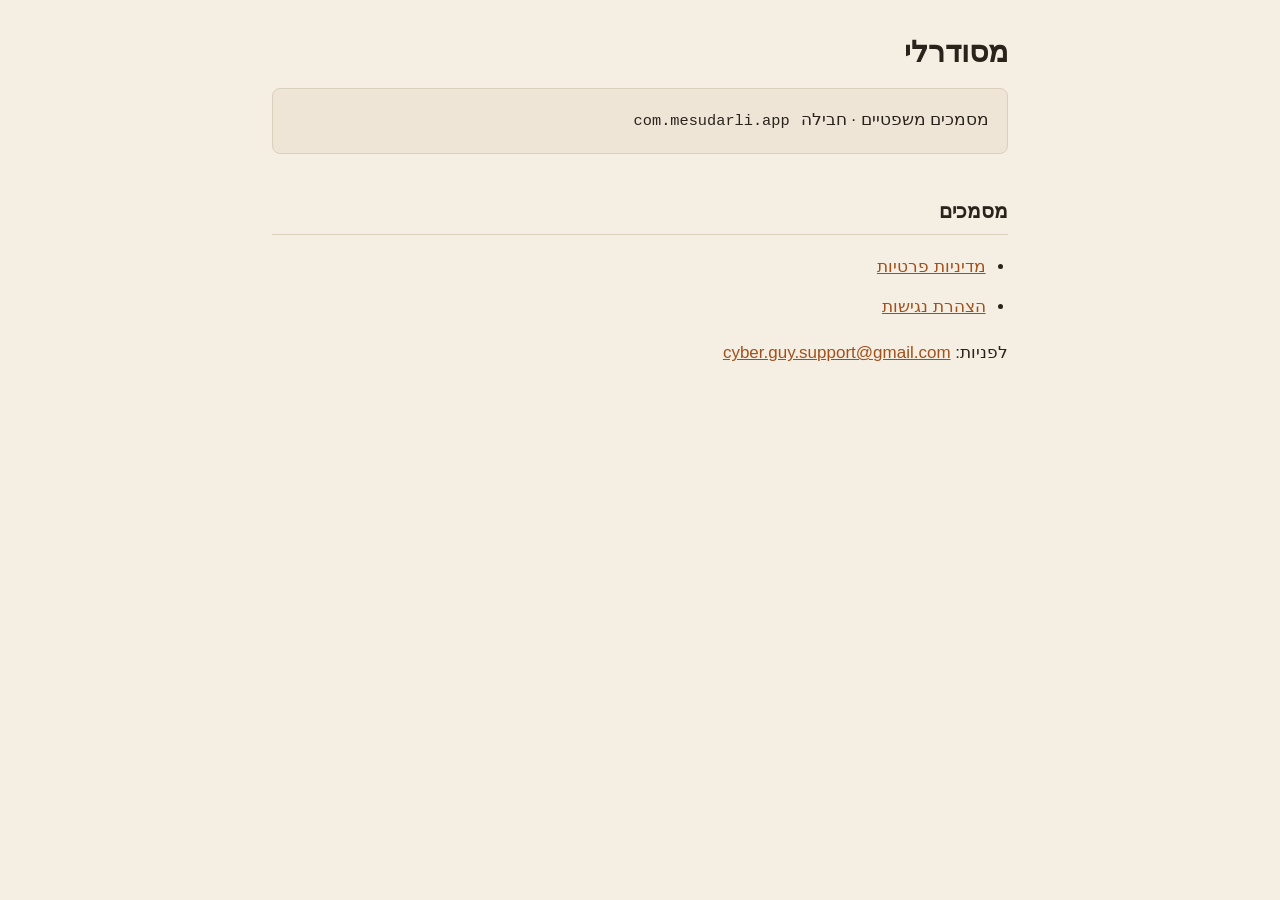
<file: index.html>
<!DOCTYPE html>
<html lang="he" dir="rtl">
<head>
<meta charset="utf-8">
<meta name="viewport" content="width=device-width, initial-scale=1">
<title>מסודרלי — מסמכים משפטיים</title>
<link rel="stylesheet" href="style.css">
</head>
<body>
<main>
<h1>מסודרלי</h1>
<p class="meta">מסמכים משפטיים · חבילה <code>com.mesudarli.app</code></p>
<h2>מסמכים</h2>
<ul>
<li><a href="privacy-policy/">מדיניות פרטיות</a></li>
<li><a href="accessibility/">הצהרת נגישות</a></li>
</ul>
<p>לפניות: <a href="mailto:cyber.guy.support@gmail.com">cyber.guy.support@gmail.com</a></p>
</main>
</body>
</html>
</file>
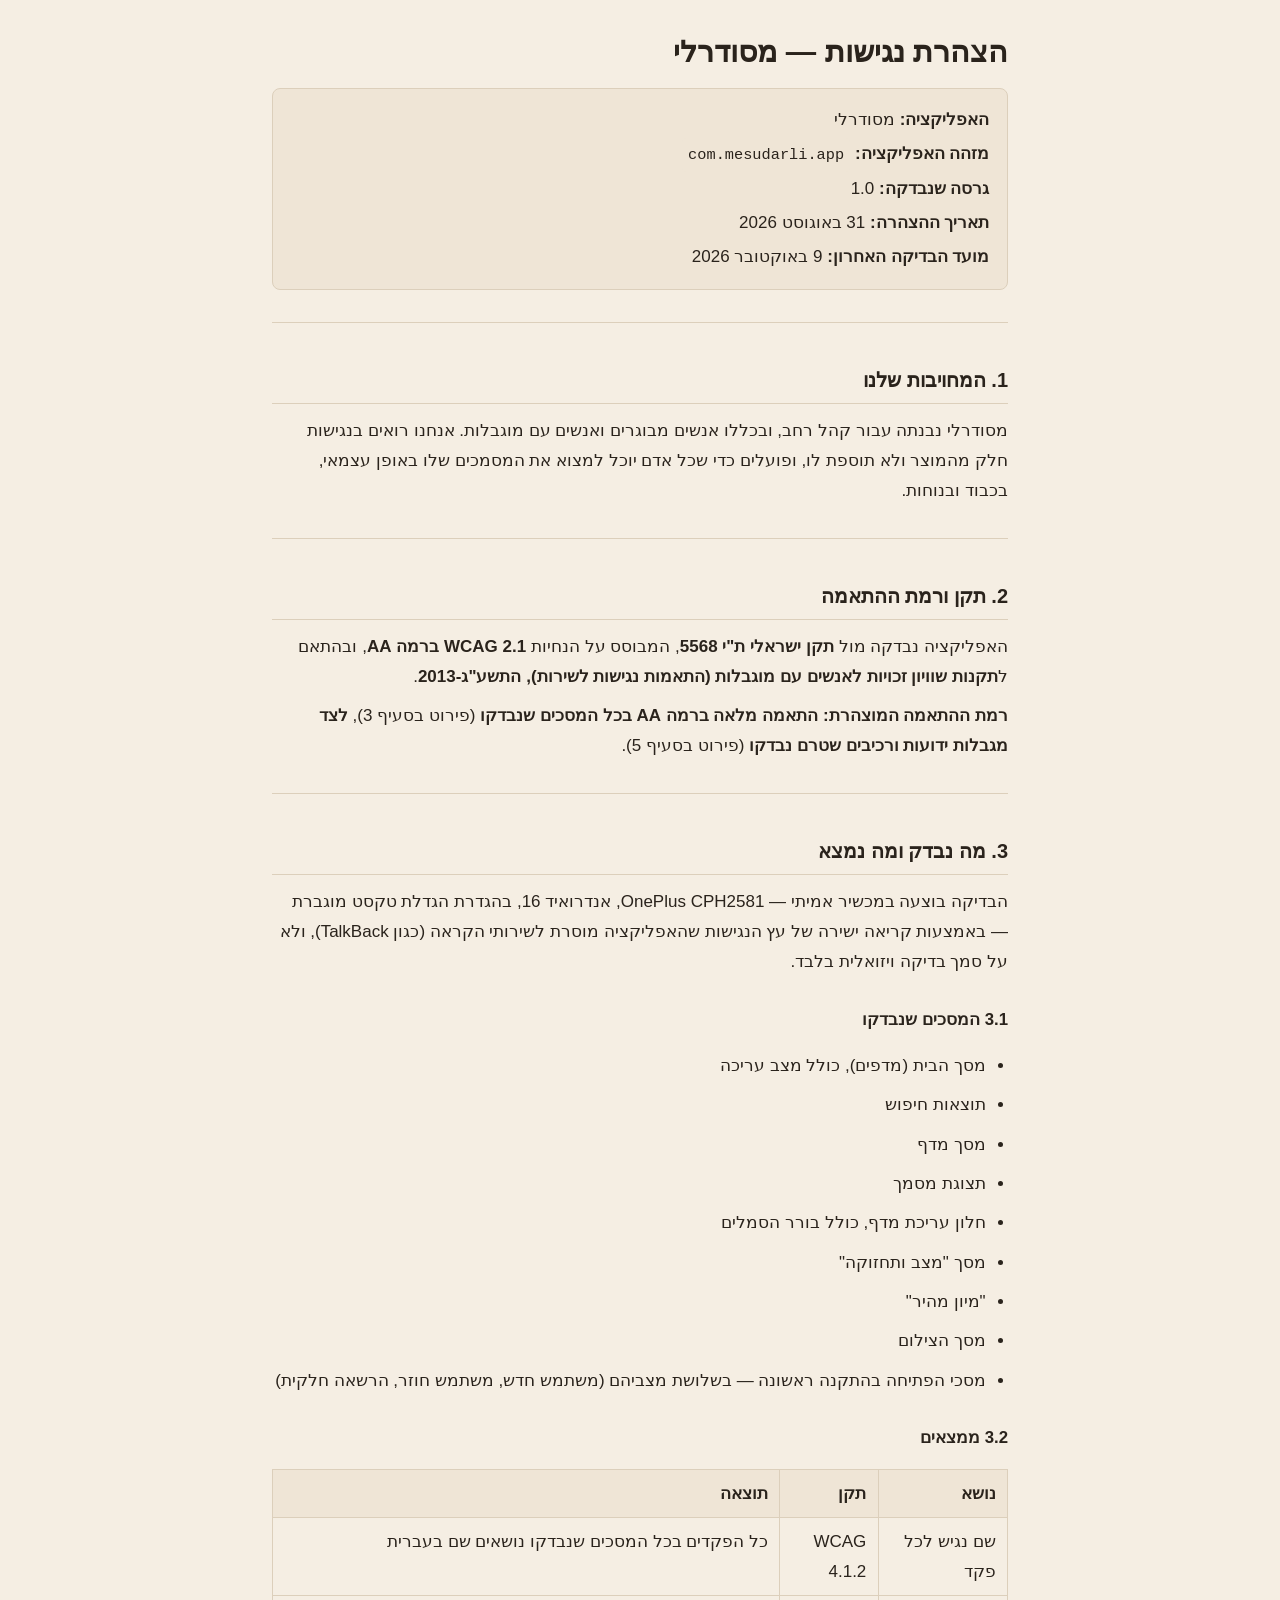
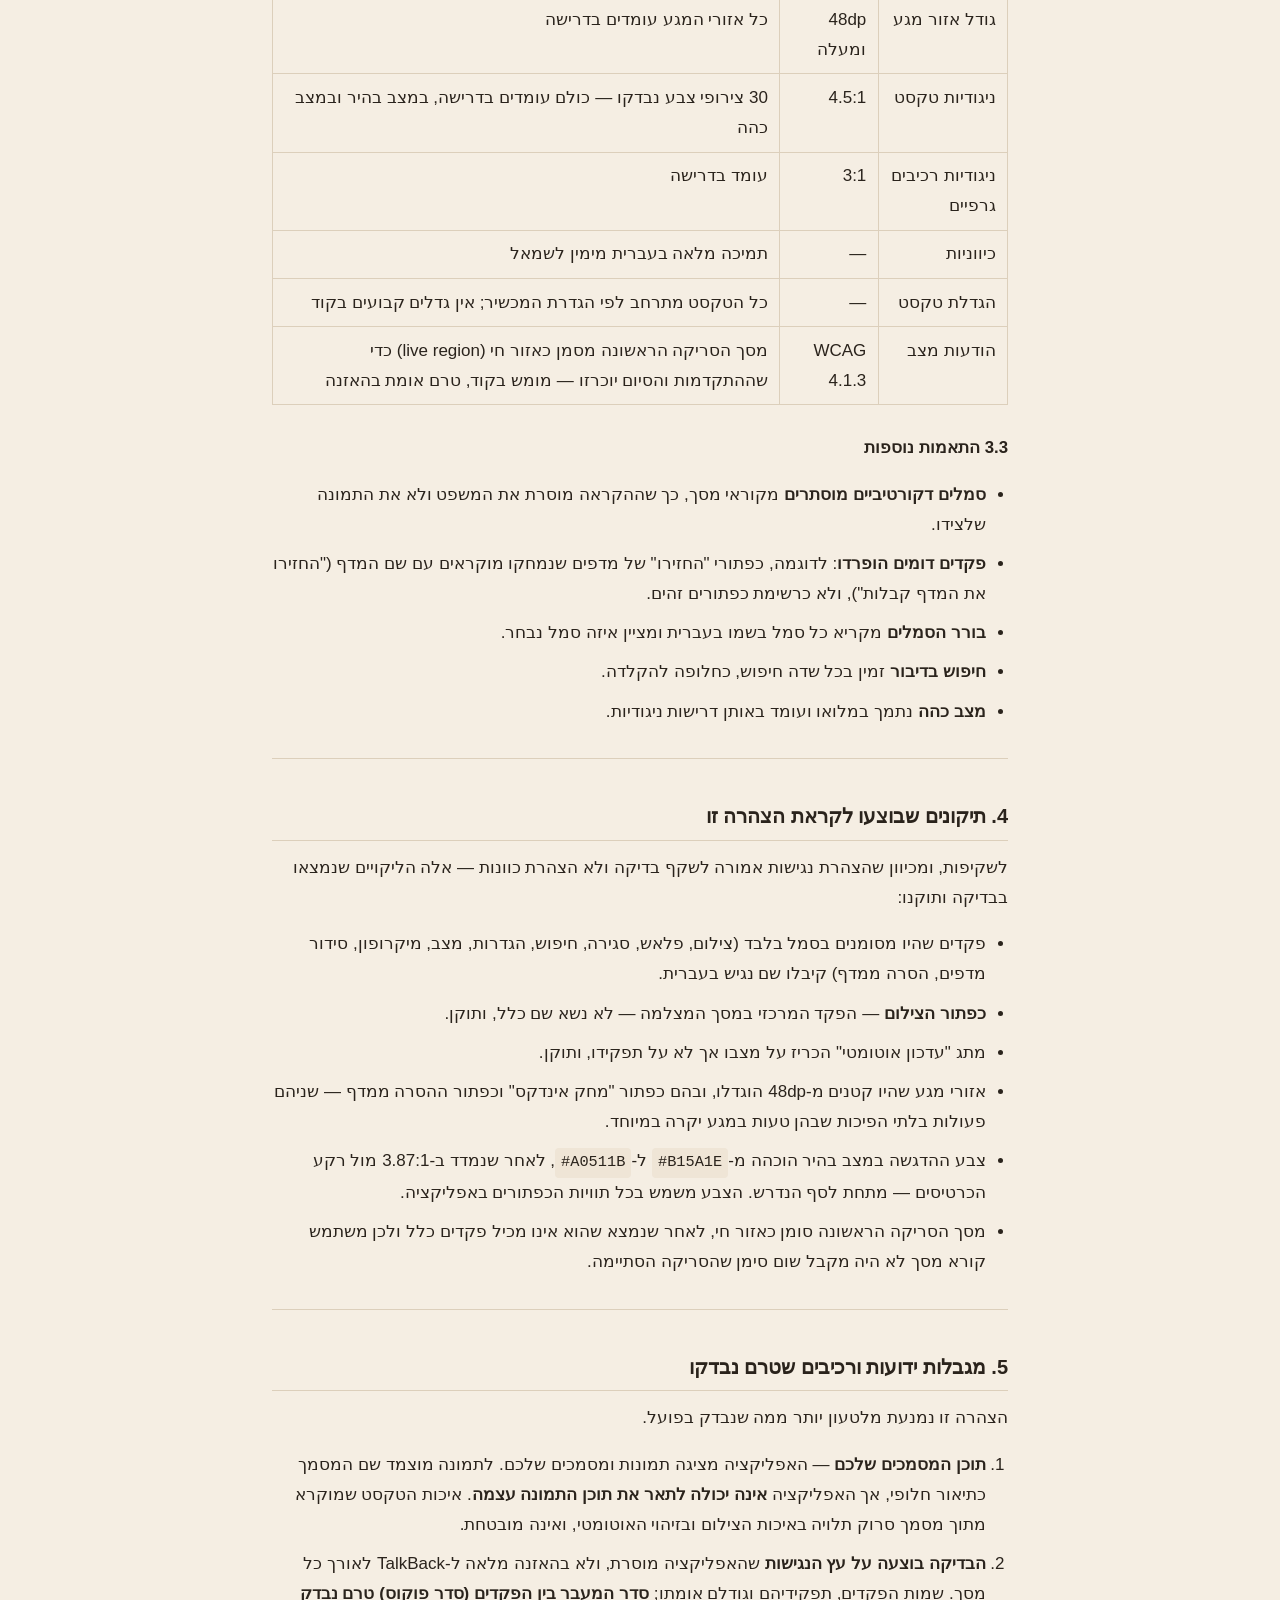
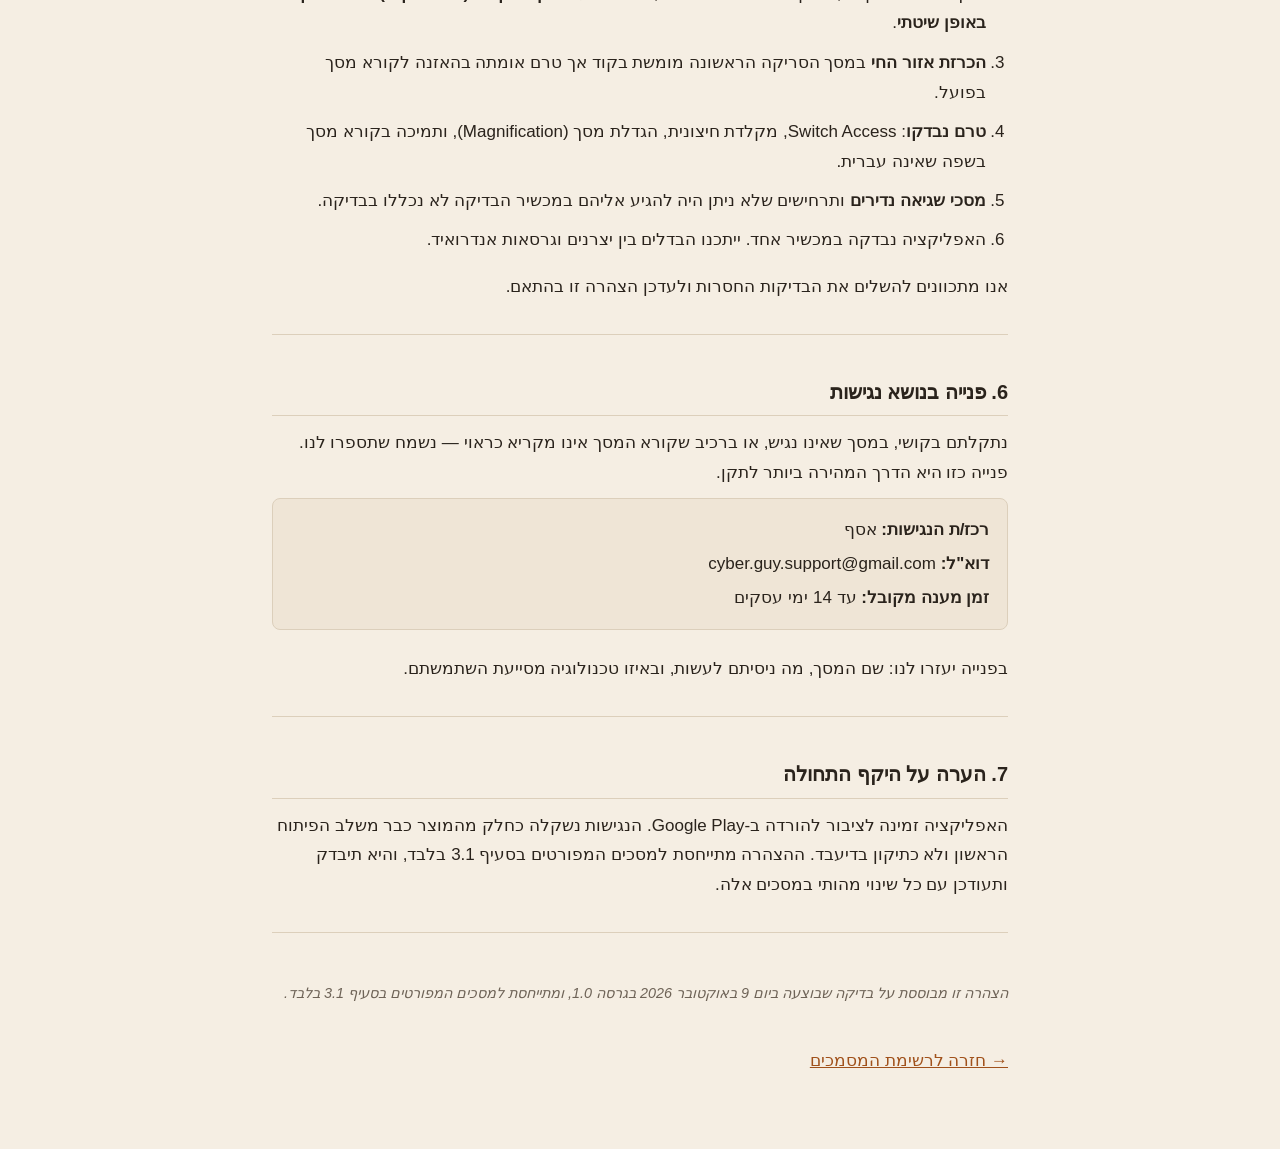
<file: accessibility/index.html>
<!DOCTYPE html>
<html lang="he" dir="rtl">
<head>
<meta charset="utf-8">
<meta name="viewport" content="width=device-width, initial-scale=1">
<title>הצהרת נגישות — מסודרלי</title>
<link rel="stylesheet" href="../style.css">
</head>
<body>
<main>
<h1>הצהרת נגישות — מסודרלי</h1>
<p class="meta"><strong>האפליקציה:</strong> מסודרלי<br><strong>מזהה האפליקציה:</strong> <code>com.mesudarli.app</code><br><strong>גרסה שנבדקה:</strong> 1.0<br><strong>תאריך ההצהרה:</strong> 31 באוגוסט 2026<br><strong>מועד הבדיקה האחרון:</strong> 9 באוקטובר 2026</p>
<hr>
<h2>1. המחויבות שלנו</h2>
<p>מסודרלי נבנתה עבור קהל רחב, ובכללו אנשים מבוגרים ואנשים עם מוגבלות. אנחנו רואים בנגישות חלק מהמוצר ולא תוספת לו, ופועלים כדי שכל אדם יוכל למצוא את המסמכים שלו באופן עצמאי, בכבוד ובנוחות.</p>
<hr>
<h2>2. תקן ורמת ההתאמה</h2>
<p>האפליקציה נבדקה מול <strong>תקן ישראלי ת&quot;י 5568</strong>, המבוסס על הנחיות <strong>WCAG 2.1 ברמה AA</strong>, ובהתאם ל<strong>תקנות שוויון זכויות לאנשים עם מוגבלות (התאמות נגישות לשירות), התשע&quot;ג‑2013</strong>.</p>
<p><strong>רמת ההתאמה המוצהרת: התאמה מלאה ברמה AA בכל המסכים שנבדקו</strong> (פירוט בסעיף 3), <strong>לצד מגבלות ידועות ורכיבים שטרם נבדקו</strong> (פירוט בסעיף 5).</p>
<hr>
<h2>3. מה נבדק ומה נמצא</h2>
<p>הבדיקה בוצעה במכשיר אמיתי — OnePlus CPH2581, אנדרואיד 16, בהגדרת הגדלת טקסט מוגברת — באמצעות קריאה ישירה של עץ הנגישות שהאפליקציה מוסרת לשירותי הקראה (כגון TalkBack), ולא על סמך בדיקה ויזואלית בלבד.</p>
<h3>3.1 המסכים שנבדקו</h3>
<ul><li>מסך הבית (מדפים), כולל מצב עריכה</li><li>תוצאות חיפוש</li><li>מסך מדף</li><li>תצוגת מסמך</li><li>חלון עריכת מדף, כולל בורר הסמלים</li><li>מסך &quot;מצב ותחזוקה&quot;</li><li>&quot;מיון מהיר&quot;</li><li>מסך הצילום</li><li>מסכי הפתיחה בהתקנה ראשונה — בשלושת מצביהם (משתמש חדש, משתמש חוזר, הרשאה חלקית)</li></ul>
<h3>3.2 ממצאים</h3>
<table>
<tr><th>נושא</th><th>תקן</th><th>תוצאה</th></tr>
<tr><td>שם נגיש לכל פקד</td><td>WCAG 4.1.2</td><td>כל הפקדים בכל המסכים שנבדקו נושאים שם בעברית</td></tr>
<tr><td>גודל אזור מגע</td><td>48dp ומעלה</td><td>כל אזורי המגע עומדים בדרישה</td></tr>
<tr><td>ניגודיות טקסט</td><td>4.5:1</td><td>30 צירופי צבע נבדקו — כולם עומדים בדרישה, במצב בהיר ובמצב כהה</td></tr>
<tr><td>ניגודיות רכיבים גרפיים</td><td>3:1</td><td>עומד בדרישה</td></tr>
<tr><td>כיווניות</td><td>—</td><td>תמיכה מלאה בעברית מימין לשמאל</td></tr>
<tr><td>הגדלת טקסט</td><td>—</td><td>כל הטקסט מתרחב לפי הגדרת המכשיר; אין גדלים קבועים בקוד</td></tr>
<tr><td>הודעות מצב</td><td>WCAG 4.1.3</td><td>מסך הסריקה הראשונה מסמן כאזור חי (live region) כדי שההתקדמות והסיום יוכרזו — מומש בקוד, טרם אומת בהאזנה</td></tr>
</table>
<h3>3.3 התאמות נוספות</h3>
<ul><li><strong>סמלים דקורטיביים מוסתרים</strong> מקוראי מסך, כך שההקראה מוסרת את המשפט ולא את התמונה שלצידו.</li><li><strong>פקדים דומים הופרדו</strong>: לדוגמה, כפתורי &quot;החזירו&quot; של מדפים שנמחקו מוקראים עם שם המדף (&quot;החזירו את המדף קבלות&quot;), ולא כרשימת כפתורים זהים.</li><li><strong>בורר הסמלים</strong> מקריא כל סמל בשמו בעברית ומציין איזה סמל נבחר.</li><li><strong>חיפוש בדיבור</strong> זמין בכל שדה חיפוש, כחלופה להקלדה.</li><li><strong>מצב כהה</strong> נתמך במלואו ועומד באותן דרישות ניגודיות.</li></ul>
<hr>
<h2>4. תיקונים שבוצעו לקראת הצהרה זו</h2>
<p>לשקיפות, ומכיוון שהצהרת נגישות אמורה לשקף בדיקה ולא הצהרת כוונות — אלה הליקויים שנמצאו בבדיקה ותוקנו:</p>
<ul><li>פקדים שהיו מסומנים בסמל בלבד (צילום, פלאש, סגירה, חיפוש, הגדרות, מצב, מיקרופון, סידור מדפים, הסרה ממדף) קיבלו שם נגיש בעברית.</li><li><strong>כפתור הצילום</strong> — הפקד המרכזי במסך המצלמה — לא נשא שם כלל, ותוקן.</li><li>מתג &quot;עדכון אוטומטי&quot; הכריז על מצבו אך לא על תפקידו, ותוקן.</li><li>אזורי מגע שהיו קטנים מ‑48dp הוגדלו, ובהם כפתור &quot;מחק אינדקס&quot; וכפתור ההסרה ממדף — שניהם פעולות בלתי הפיכות שבהן טעות במגע יקרה במיוחד.</li><li>צבע ההדגשה במצב בהיר הוכהה מ‑<code>#B15A1E</code> ל‑<code>#A0511B</code>, לאחר שנמדד ב‑3.87:1 מול רקע הכרטיסים — מתחת לסף הנדרש. הצבע משמש בכל תוויות הכפתורים באפליקציה.</li><li>מסך הסריקה הראשונה סומן כאזור חי, לאחר שנמצא שהוא אינו מכיל פקדים כלל ולכן משתמש קורא מסך לא היה מקבל שום סימן שהסריקה הסתיימה.</li></ul>
<hr>
<h2>5. מגבלות ידועות ורכיבים שטרם נבדקו</h2>
<p>הצהרה זו נמנעת מלטעון יותר ממה שנבדק בפועל.</p>
<ol><li><strong>תוכן המסמכים שלכם</strong> — האפליקציה מציגה תמונות ומסמכים שלכם. לתמונה מוצמד שם המסמך כתיאור חלופי, אך האפליקציה <strong>אינה יכולה לתאר את תוכן התמונה עצמה</strong>. איכות הטקסט שמוקרא מתוך מסמך סרוק תלויה באיכות הצילום ובזיהוי האוטומטי, ואינה מובטחת.</li><li><strong>הבדיקה בוצעה על עץ הנגישות</strong> שהאפליקציה מוסרת, ולא בהאזנה מלאה ל‑TalkBack לאורך כל מסך. שמות הפקדים, תפקידיהם וגודלם אומתו; <strong>סדר המעבר בין הפקדים (סדר פוקוס) טרם נבדק באופן שיטתי</strong>.</li><li><strong>הכרזת אזור החי</strong> במסך הסריקה הראשונה מומשת בקוד אך טרם אומתה בהאזנה לקורא מסך בפועל.</li><li><strong>טרם נבדקו</strong>: Switch Access, מקלדת חיצונית, הגדלת מסך (Magnification), ותמיכה בקורא מסך בשפה שאינה עברית.</li><li><strong>מסכי שגיאה נדירים</strong> ותרחישים שלא ניתן היה להגיע אליהם במכשיר הבדיקה לא נכללו בבדיקה.</li><li>האפליקציה נבדקה במכשיר אחד. ייתכנו הבדלים בין יצרנים וגרסאות אנדרואיד.</li></ol>
<p>אנו מתכוונים להשלים את הבדיקות החסרות ולעדכן הצהרה זו בהתאם.</p>
<hr>
<h2>6. פנייה בנושא נגישות</h2>
<p>נתקלתם בקושי, במסך שאינו נגיש, או ברכיב שקורא המסך אינו מקריא כראוי — נשמח שתספרו לנו. פנייה כזו היא הדרך המהירה ביותר לתקן.</p>
<p class="meta"><strong>רכז/ת הנגישות:</strong> אסף<br><strong>דוא&quot;ל:</strong> cyber.guy.support@gmail.com<br><strong>זמן מענה מקובל:</strong> עד 14 ימי עסקים</p>
<p>בפנייה יעזרו לנו: שם המסך, מה ניסיתם לעשות, ובאיזו טכנולוגיה מסייעת השתמשתם.</p>
<hr>
<h2>7. הערה על היקף התחולה</h2>
<p>האפליקציה זמינה לציבור להורדה ב‑Google Play. הנגישות נשקלה כחלק מהמוצר כבר משלב הפיתוח הראשון ולא כתיקון בדיעבד. ההצהרה מתייחסת למסכים המפורטים בסעיף 3.1 בלבד, והיא תיבדק ותעודכן עם כל שינוי מהותי במסכים אלה.</p>
<hr>
<footer><em>הצהרה זו מבוססת על בדיקה שבוצעה ביום 9 באוקטובר 2026 בגרסה 1.0, ומתייחסת למסכים המפורטים בסעיף 3.1 בלבד.</em></footer>
<p style="margin-top:2.5rem"><a href="../">→ חזרה לרשימת המסמכים</a></p>
</main>
</body>
</html>
</file>
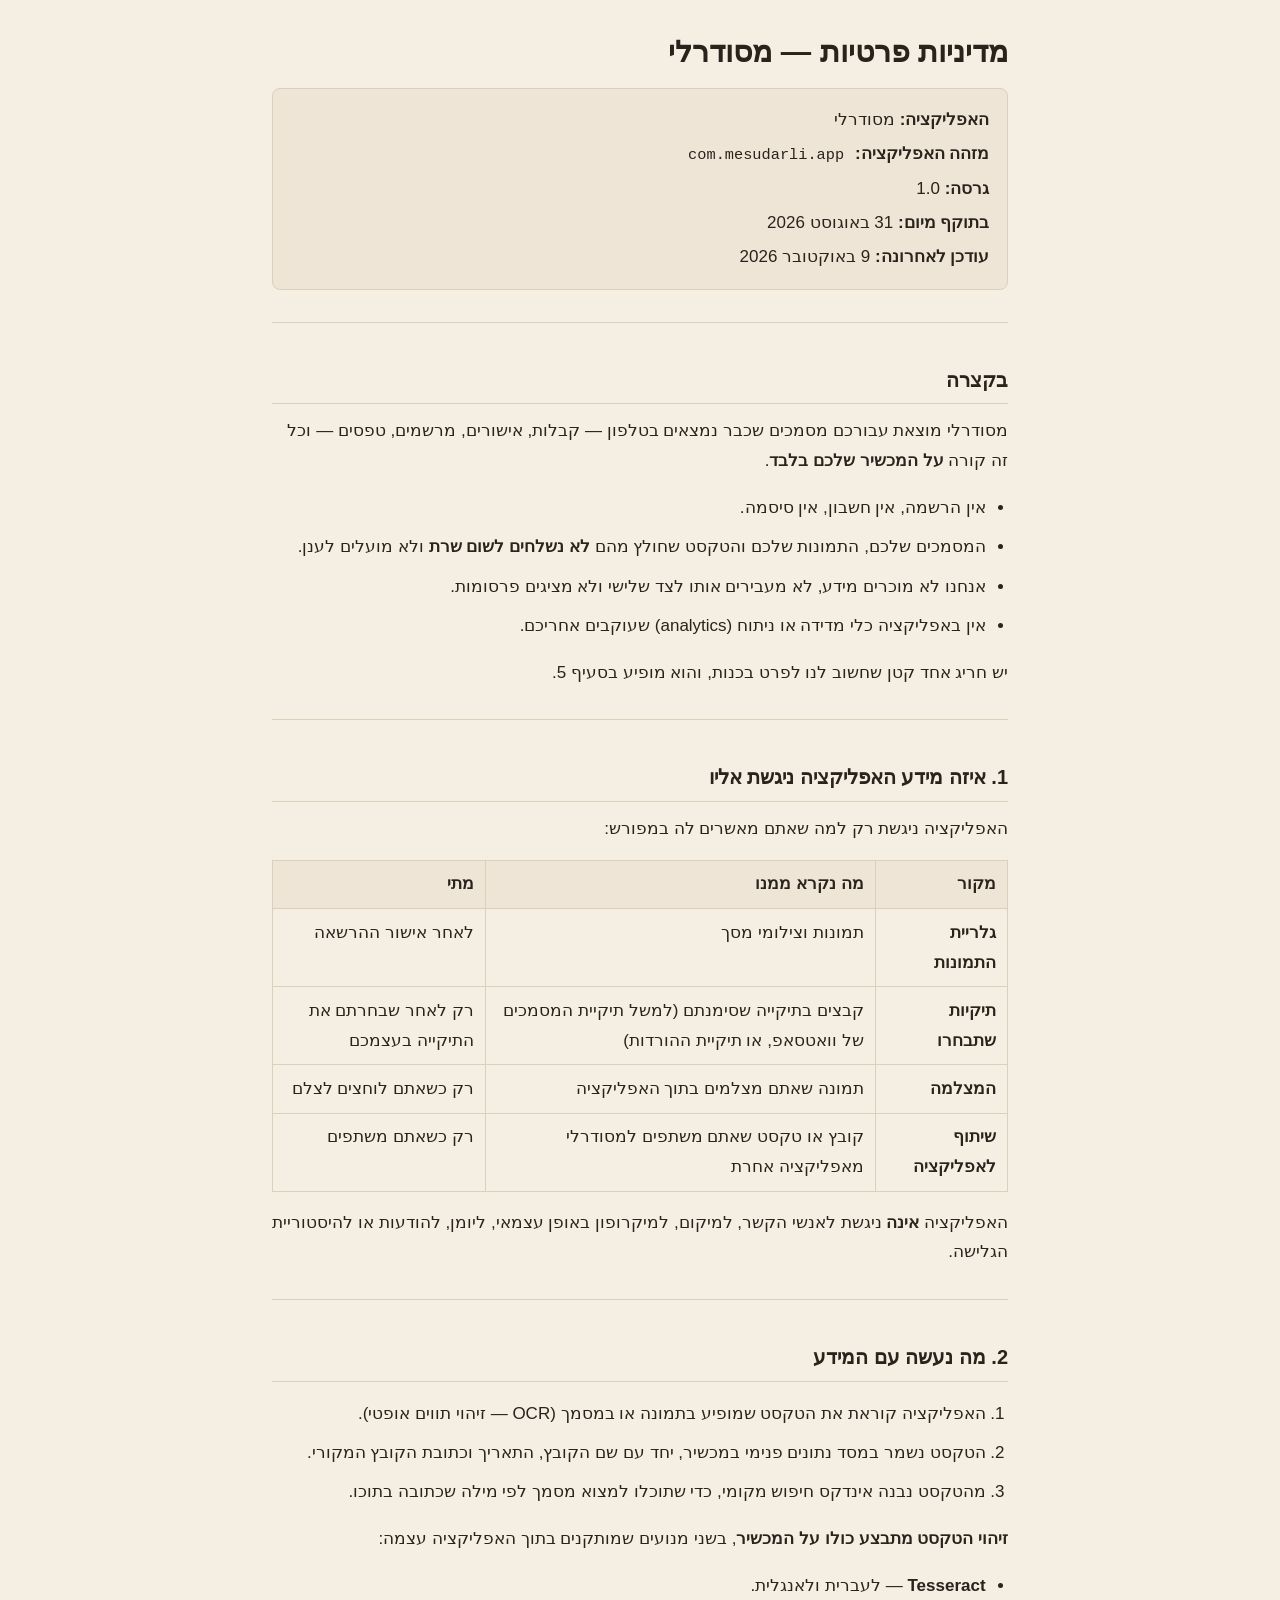
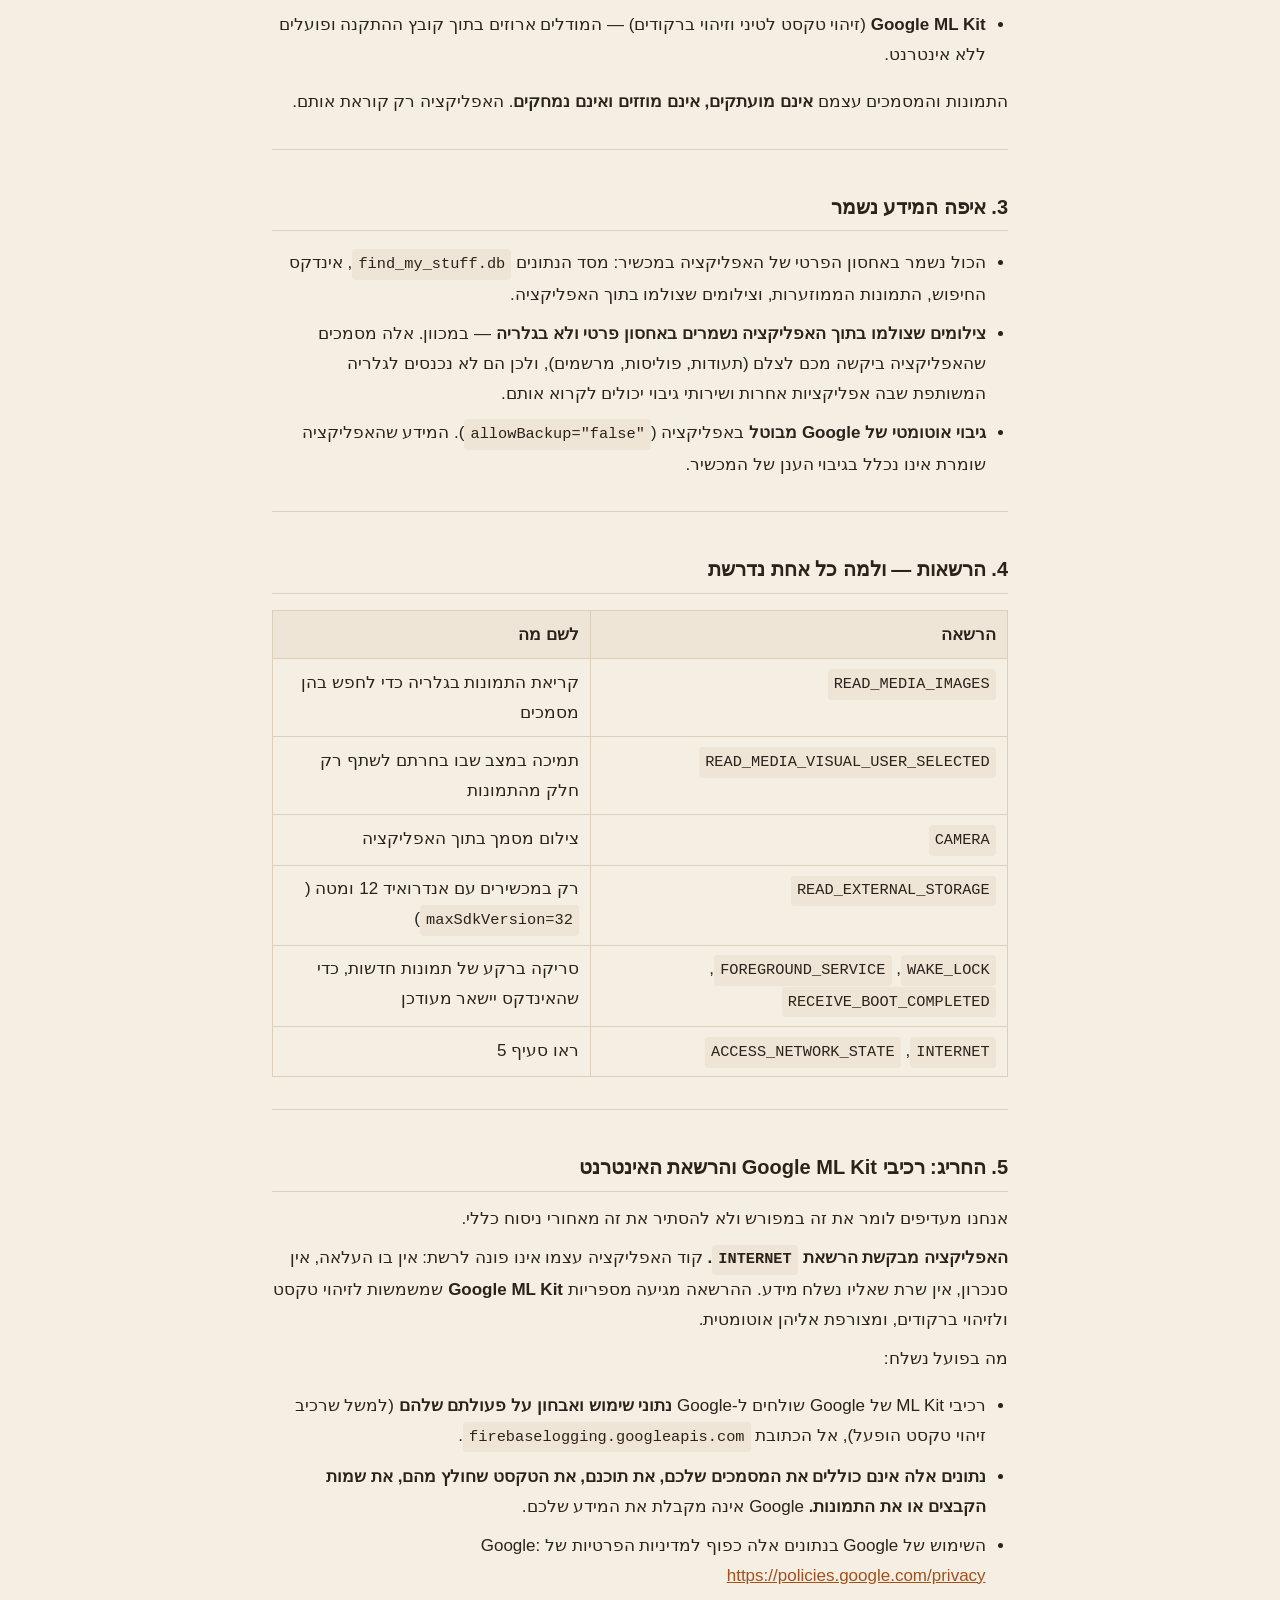
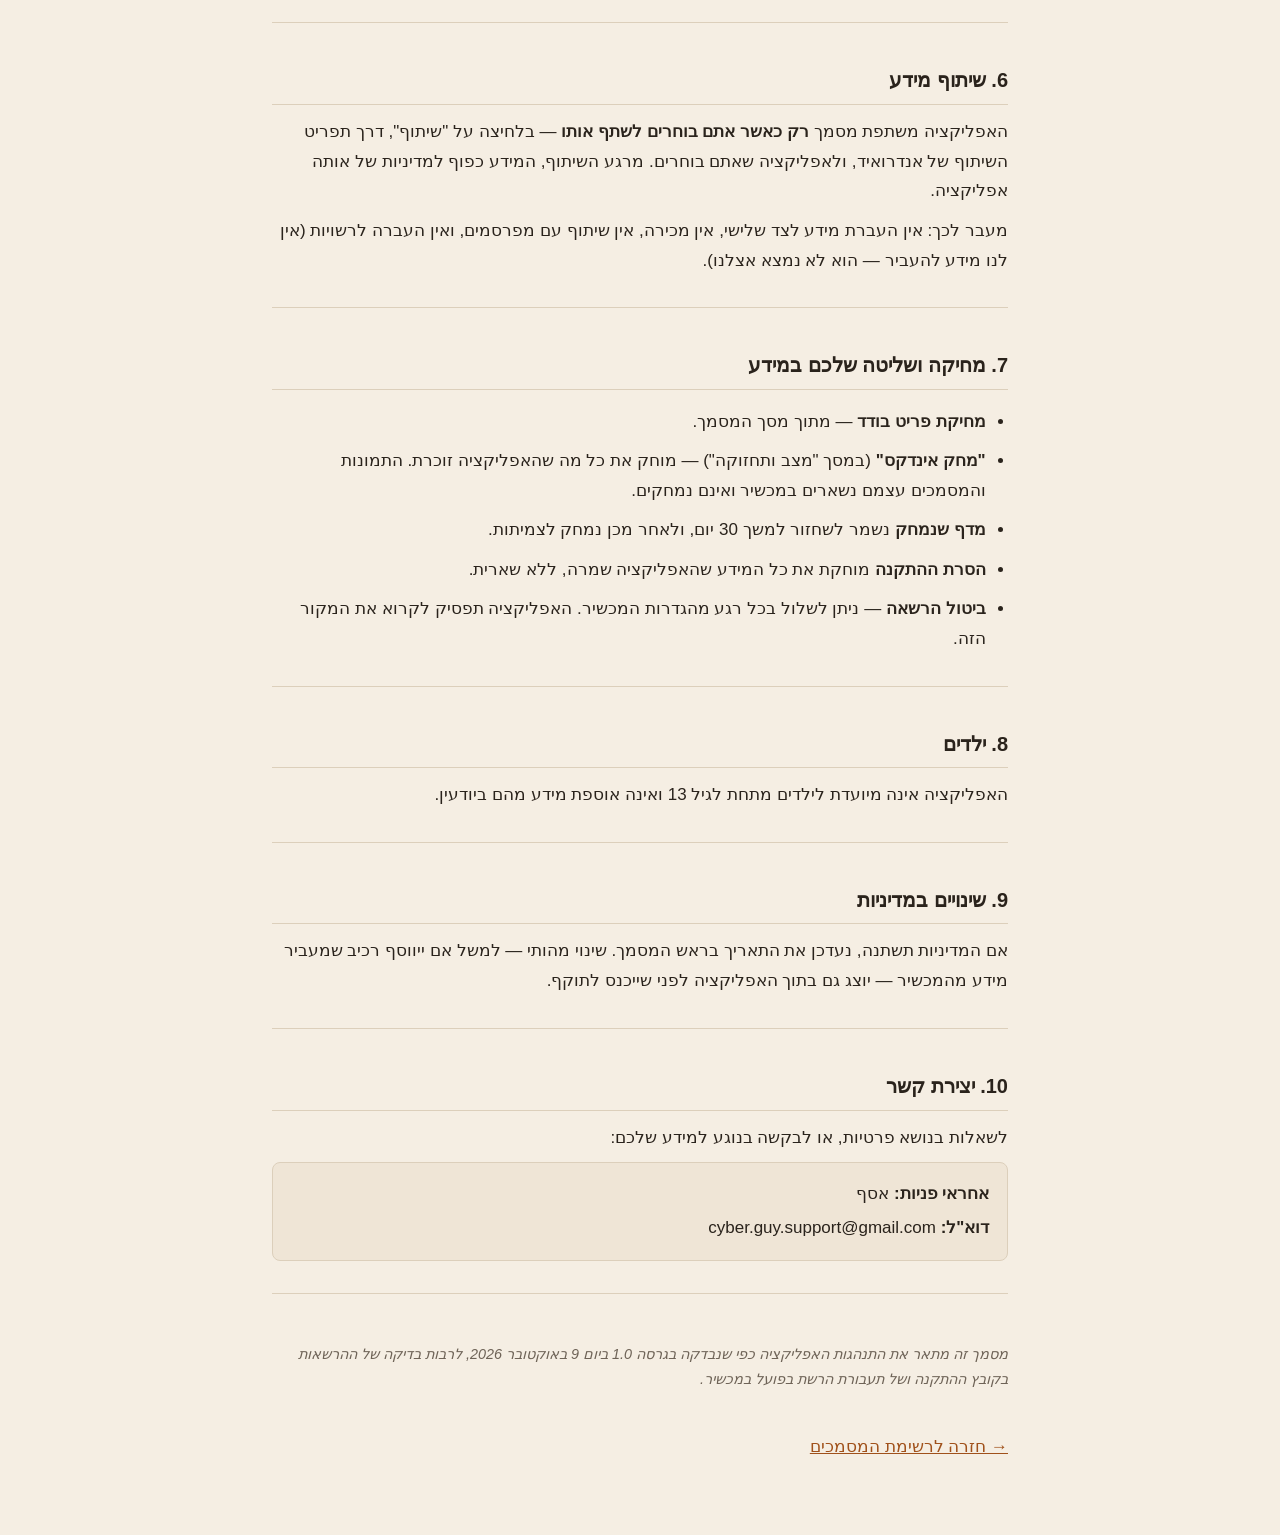
<file: privacy-policy/index.html>
<!DOCTYPE html>
<html lang="he" dir="rtl">
<head>
<meta charset="utf-8">
<meta name="viewport" content="width=device-width, initial-scale=1">
<title>מדיניות פרטיות — מסודרלי</title>
<link rel="stylesheet" href="../style.css">
</head>
<body>
<main>
<h1>מדיניות פרטיות — מסודרלי</h1>
<p class="meta"><strong>האפליקציה:</strong> מסודרלי<br><strong>מזהה האפליקציה:</strong> <code>com.mesudarli.app</code><br><strong>גרסה:</strong> 1.0<br><strong>בתוקף מיום:</strong> 31 באוגוסט 2026<br><strong>עודכן לאחרונה:</strong> 9 באוקטובר 2026</p>
<hr>
<h2>בקצרה</h2>
<p>מסודרלי מוצאת עבורכם מסמכים שכבר נמצאים בטלפון — קבלות, אישורים, מרשמים, טפסים — וכל זה קורה <strong>על המכשיר שלכם בלבד</strong>.</p>
<ul><li>אין הרשמה, אין חשבון, אין סיסמה.</li><li>המסמכים שלכם, התמונות שלכם והטקסט שחולץ מהם <strong>לא נשלחים לשום שרת</strong> ולא מועלים לענן.</li><li>אנחנו לא מוכרים מידע, לא מעבירים אותו לצד שלישי ולא מציגים פרסומות.</li><li>אין באפליקציה כלי מדידה או ניתוח (analytics) שעוקבים אחריכם.</li></ul>
<p>יש חריג אחד קטן שחשוב לנו לפרט בכנות, והוא מופיע בסעיף 5.</p>
<hr>
<h2>1. איזה מידע האפליקציה ניגשת אליו</h2>
<p>האפליקציה ניגשת רק למה שאתם מאשרים לה במפורש:</p>
<table>
<tr><th>מקור</th><th>מה נקרא ממנו</th><th>מתי</th></tr>
<tr><td><strong>גלריית התמונות</strong></td><td>תמונות וצילומי מסך</td><td>לאחר אישור ההרשאה</td></tr>
<tr><td><strong>תיקיות שתבחרו</strong></td><td>קבצים בתיקייה שסימנתם (למשל תיקיית המסמכים של וואטסאפ, או תיקיית ההורדות)</td><td>רק לאחר שבחרתם את התיקייה בעצמכם</td></tr>
<tr><td><strong>המצלמה</strong></td><td>תמונה שאתם מצלמים בתוך האפליקציה</td><td>רק כשאתם לוחצים לצלם</td></tr>
<tr><td><strong>שיתוף לאפליקציה</strong></td><td>קובץ או טקסט שאתם משתפים למסודרלי מאפליקציה אחרת</td><td>רק כשאתם משתפים</td></tr>
</table>
<p>האפליקציה <strong>אינה</strong> ניגשת לאנשי הקשר, למיקום, למיקרופון באופן עצמאי, ליומן, להודעות או להיסטוריית הגלישה.</p>
<hr>
<h2>2. מה נעשה עם המידע</h2>
<ol><li>האפליקציה קוראת את הטקסט שמופיע בתמונה או במסמך (OCR — זיהוי תווים אופטי).</li><li>הטקסט נשמר במסד נתונים פנימי במכשיר, יחד עם שם הקובץ, התאריך וכתובת הקובץ המקורי.</li><li>מהטקסט נבנה אינדקס חיפוש מקומי, כדי שתוכלו למצוא מסמך לפי מילה שכתובה בתוכו.</li></ol>
<p><strong>זיהוי הטקסט מתבצע כולו על המכשיר</strong>, בשני מנועים שמותקנים בתוך האפליקציה עצמה:</p>
<ul><li><strong>Tesseract</strong> — לעברית ולאנגלית.</li><li><strong>Google ML Kit</strong> (זיהוי טקסט לטיני וזיהוי ברקודים) — המודלים ארוזים בתוך קובץ ההתקנה ופועלים ללא אינטרנט.</li></ul>
<p>התמונות והמסמכים עצמם <strong>אינם מועתקים, אינם מוזזים ואינם נמחקים</strong>. האפליקציה רק קוראת אותם.</p>
<hr>
<h2>3. איפה המידע נשמר</h2>
<ul><li>הכול נשמר באחסון הפרטי של האפליקציה במכשיר: מסד הנתונים <code>find_my_stuff.db</code>, אינדקס החיפוש, התמונות הממוזערות, וצילומים שצולמו בתוך האפליקציה.</li><li><strong>צילומים שצולמו בתוך האפליקציה נשמרים באחסון פרטי ולא בגלריה</strong> — במכוון. אלה מסמכים שהאפליקציה ביקשה מכם לצלם (תעודות, פוליסות, מרשמים), ולכן הם לא נכנסים לגלריה המשותפת שבה אפליקציות אחרות ושירותי גיבוי יכולים לקרוא אותם.</li><li><strong>גיבוי אוטומטי של Google מבוטל</strong> באפליקציה (<code>allowBackup=&quot;false&quot;</code>). המידע שהאפליקציה שומרת אינו נכלל בגיבוי הענן של המכשיר.</li></ul>
<hr>
<h2>4. הרשאות — ולמה כל אחת נדרשת</h2>
<table>
<tr><th>הרשאה</th><th>לשם מה</th></tr>
<tr><td><code>READ_MEDIA_IMAGES</code></td><td>קריאת התמונות בגלריה כדי לחפש בהן מסמכים</td></tr>
<tr><td><code>READ_MEDIA_VISUAL_USER_SELECTED</code></td><td>תמיכה במצב שבו בחרתם לשתף רק חלק מהתמונות</td></tr>
<tr><td><code>CAMERA</code></td><td>צילום מסמך בתוך האפליקציה</td></tr>
<tr><td><code>READ_EXTERNAL_STORAGE</code></td><td>רק במכשירים עם אנדרואיד 12 ומטה (<code>maxSdkVersion=32</code>)</td></tr>
<tr><td><code>WAKE_LOCK</code>, <code>FOREGROUND_SERVICE</code>, <code>RECEIVE_BOOT_COMPLETED</code></td><td>סריקה ברקע של תמונות חדשות, כדי שהאינדקס יישאר מעודכן</td></tr>
<tr><td><code>INTERNET</code>, <code>ACCESS_NETWORK_STATE</code></td><td>ראו סעיף 5</td></tr>
</table>
<hr>
<h2>5. החריג: רכיבי Google ML Kit והרשאת האינטרנט</h2>
<p>אנחנו מעדיפים לומר את זה במפורש ולא להסתיר את זה מאחורי ניסוח כללי.</p>
<p><strong>האפליקציה מבקשת הרשאת <code>INTERNET</code>.</strong> קוד האפליקציה עצמו אינו פונה לרשת: אין בו העלאה, אין סנכרון, אין שרת שאליו נשלח מידע. ההרשאה מגיעה מספריות <strong>Google ML Kit</strong> שמשמשות לזיהוי טקסט ולזיהוי ברקודים, ומצורפת אליהן אוטומטית.</p>
<p>מה בפועל נשלח:</p>
<ul><li>רכיבי ML Kit של Google שולחים ל‑Google <strong>נתוני שימוש ואבחון על פעולתם שלהם</strong> (למשל שרכיב זיהוי טקסט הופעל), אל הכתובת <code>firebaselogging.googleapis.com</code>.</li><li><strong>נתונים אלה אינם כוללים את המסמכים שלכם, את תוכנם, את הטקסט שחולץ מהם, את שמות הקבצים או את התמונות.</strong> Google אינה מקבלת את המידע שלכם.</li><li>השימוש של Google בנתונים אלה כפוף למדיניות הפרטיות של Google: <a href="https://policies.google.com/privacy">https://policies.google.com/privacy</a></li></ul>
<hr>
<h2>6. שיתוף מידע</h2>
<p>האפליקציה משתפת מסמך <strong>רק כאשר אתם בוחרים לשתף אותו</strong> — בלחיצה על &quot;שיתוף&quot;, דרך תפריט השיתוף של אנדרואיד, ולאפליקציה שאתם בוחרים. מרגע השיתוף, המידע כפוף למדיניות של אותה אפליקציה.</p>
<p>מעבר לכך: אין העברת מידע לצד שלישי, אין מכירה, אין שיתוף עם מפרסמים, ואין העברה לרשויות (אין לנו מידע להעביר — הוא לא נמצא אצלנו).</p>
<hr>
<h2>7. מחיקה ושליטה שלכם במידע</h2>
<ul><li><strong>מחיקת פריט בודד</strong> — מתוך מסך המסמך.</li><li><strong>&quot;מחק אינדקס&quot;</strong> (במסך &quot;מצב ותחזוקה&quot;) — מוחק את כל מה שהאפליקציה זוכרת. התמונות והמסמכים עצמם נשארים במכשיר ואינם נמחקים.</li><li><strong>מדף שנמחק</strong> נשמר לשחזור למשך 30 יום, ולאחר מכן נמחק לצמיתות.</li><li><strong>הסרת ההתקנה</strong> מוחקת את כל המידע שהאפליקציה שמרה, ללא שארית.</li><li><strong>ביטול הרשאה</strong> — ניתן לשלול בכל רגע מהגדרות המכשיר. האפליקציה תפסיק לקרוא את המקור הזה.</li></ul>
<hr>
<h2>8. ילדים</h2>
<p>האפליקציה אינה מיועדת לילדים מתחת לגיל 13 ואינה אוספת מידע מהם ביודעין.</p>
<hr>
<h2>9. שינויים במדיניות</h2>
<p>אם המדיניות תשתנה, נעדכן את התאריך בראש המסמך. שינוי מהותי — למשל אם ייווסף רכיב שמעביר מידע מהמכשיר — יוצג גם בתוך האפליקציה לפני שייכנס לתוקף.</p>
<hr>
<h2>10. יצירת קשר</h2>
<p>לשאלות בנושא פרטיות, או לבקשה בנוגע למידע שלכם:</p>
<p class="meta"><strong>אחראי פניות:</strong> אסף<br><strong>דוא&quot;ל:</strong> cyber.guy.support@gmail.com</p>
<hr>
<footer><em>מסמך זה מתאר את התנהגות האפליקציה כפי שנבדקה בגרסה 1.0 ביום 9 באוקטובר 2026, לרבות בדיקה של ההרשאות בקובץ ההתקנה ושל תעבורת הרשת בפועל במכשיר.</em></footer>
<p style="margin-top:2.5rem"><a href="../">→ חזרה לרשימת המסמכים</a></p>
</main>
</body>
</html>
</file>
<file: style.css>
:root { color-scheme: light dark; --ink:#2A231C; --bg:#F5EEE3; --card:#EFE5D6;
         --muted:#6E6357; --accent:#A0511B; --line:#DCCFBB; }
@media (prefers-color-scheme: dark) {
  :root { --ink:#F1E9DE; --bg:#17130F; --card:#2C241C; --muted:#B3A695;
          --accent:#E2913F; --line:#3A2F26; }
}
* { box-sizing: border-box; }
body { margin:0; padding:2rem 1rem 4rem; background:var(--bg); color:var(--ink);
       font-family:"Segoe UI","Noto Sans Hebrew",Arial,sans-serif; line-height:1.75;
       font-size:17px; }
main { max-width:46rem; margin:0 auto; }
h1 { font-size:1.9rem; line-height:1.3; margin:0 0 1rem; }
h2 { font-size:1.25rem; margin:2.5rem 0 .75rem; padding-bottom:.35rem;
     border-bottom:1px solid var(--line); }
h3 { font-size:1.05rem; margin:1.75rem 0 .5rem; }
p, li { margin:.6rem 0; }
ul, ol { padding-inline-start:1.4rem; }
a { color:var(--accent); }
code { background:var(--card); padding:.12em .4em; border-radius:4px;
       font-family:Consolas,"Courier New",monospace; font-size:.9em;
       direction:ltr; unicode-bidi:embed; display:inline-block; }
hr { border:0; border-top:1px solid var(--line); margin:2rem 0; }
table { border-collapse:collapse; width:100%; margin:1rem 0; display:block;
        overflow-x:auto; }
th, td { border:1px solid var(--line); padding:.55rem .7rem; text-align:right;
         vertical-align:top; }
th { background:var(--card); font-weight:700; }
.meta { background:var(--card); border:1px solid var(--line); border-radius:8px;
        padding:.9rem 1.1rem; margin:0 0 1.5rem; line-height:2; }
footer { margin-top:3rem; color:var(--muted); font-size:.9rem; }
</file>
